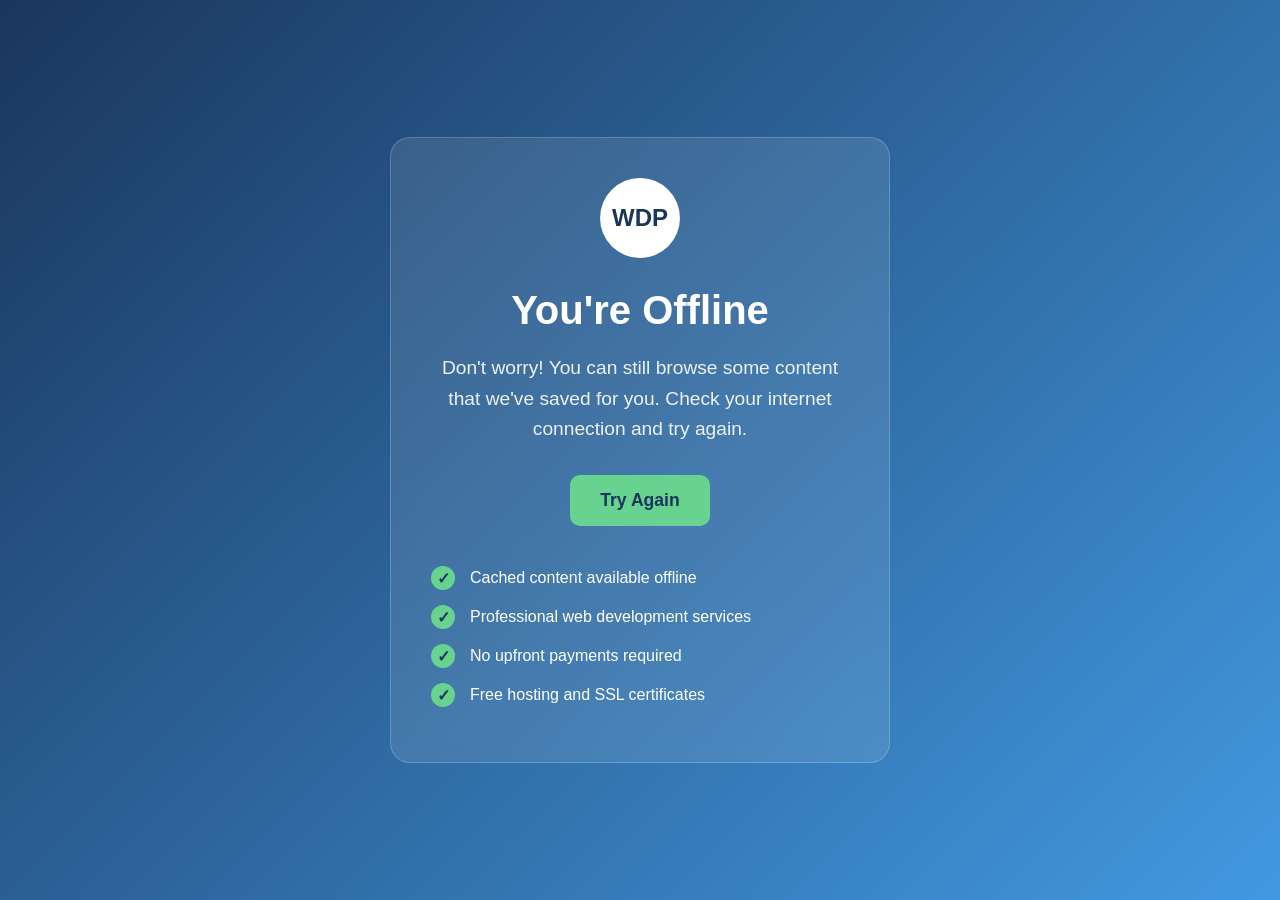
<file: public/offline.html>
<!DOCTYPE html>
<html lang="en">
<head>
    <meta charset="UTF-8">
    <meta name="viewport" content="width=device-width, initial-scale=1.0">
    <title>Offline - WebDevPro</title>
    <style>
        * {
            margin: 0;
            padding: 0;
            box-sizing: border-box;
        }
        
        body {
            font-family: -apple-system, BlinkMacSystemFont, 'Segoe UI', Roboto, sans-serif;
            background: linear-gradient(135deg, #1a365d 0%, #4299e1 100%);
            color: white;
            min-height: 100vh;
            display: flex;
            align-items: center;
            justify-content: center;
            text-align: center;
            padding: 20px;
        }
        
        .offline-container {
            max-width: 500px;
            padding: 40px;
            background: rgba(255, 255, 255, 0.1);
            backdrop-filter: blur(10px);
            border-radius: 20px;
            border: 1px solid rgba(255, 255, 255, 0.2);
        }
        
        .logo {
            width: 80px;
            height: 80px;
            margin: 0 auto 30px;
            background: white;
            border-radius: 50%;
            display: flex;
            align-items: center;
            justify-content: center;
            font-size: 24px;
            font-weight: bold;
            color: #1a365d;
        }
        
        h1 {
            font-size: 2.5rem;
            margin-bottom: 20px;
            font-weight: 700;
        }
        
        p {
            font-size: 1.2rem;
            margin-bottom: 30px;
            opacity: 0.9;
            line-height: 1.6;
        }
        
        .retry-btn {
            background: #68d391;
            color: #1a365d;
            border: none;
            padding: 15px 30px;
            border-radius: 10px;
            font-size: 1.1rem;
            font-weight: 600;
            cursor: pointer;
            transition: all 0.3s ease;
        }
        
        .retry-btn:hover {
            background: #48bb78;
            transform: translateY(-2px);
        }
        
        .features {
            margin-top: 40px;
            text-align: left;
        }
        
        .feature {
            display: flex;
            align-items: center;
            margin-bottom: 15px;
            font-size: 1rem;
        }
        
        .feature::before {
            content: "✓";
            background: #68d391;
            color: #1a365d;
            width: 24px;
            height: 24px;
            border-radius: 50%;
            display: flex;
            align-items: center;
            justify-content: center;
            margin-right: 15px;
            font-weight: bold;
        }
        
        @media (max-width: 768px) {
            h1 {
                font-size: 2rem;
            }
            
            p {
                font-size: 1rem;
            }
            
            .offline-container {
                padding: 30px 20px;
            }
        }
    </style>
</head>
<body>
    <div class="offline-container">
        <div class="logo">WDP</div>
        <h1>You're Offline</h1>
        <p>Don't worry! You can still browse some content that we've saved for you. Check your internet connection and try again.</p>
        
        <button class="retry-btn" onclick="window.location.reload()">
            Try Again
        </button>
        
        <div class="features">
            <div class="feature">Cached content available offline</div>
            <div class="feature">Professional web development services</div>
            <div class="feature">No upfront payments required</div>
            <div class="feature">Free hosting and SSL certificates</div>
        </div>
    </div>

    <script>
        // Check for network connectivity
        function checkOnlineStatus() {
            if (navigator.onLine) {
                window.location.href = '/';
            }
        }

        // Listen for online event
        window.addEventListener('online', checkOnlineStatus);
        
        // Check periodically
        setInterval(checkOnlineStatus, 5000);
    </script>
</body>
</html>
</file>
